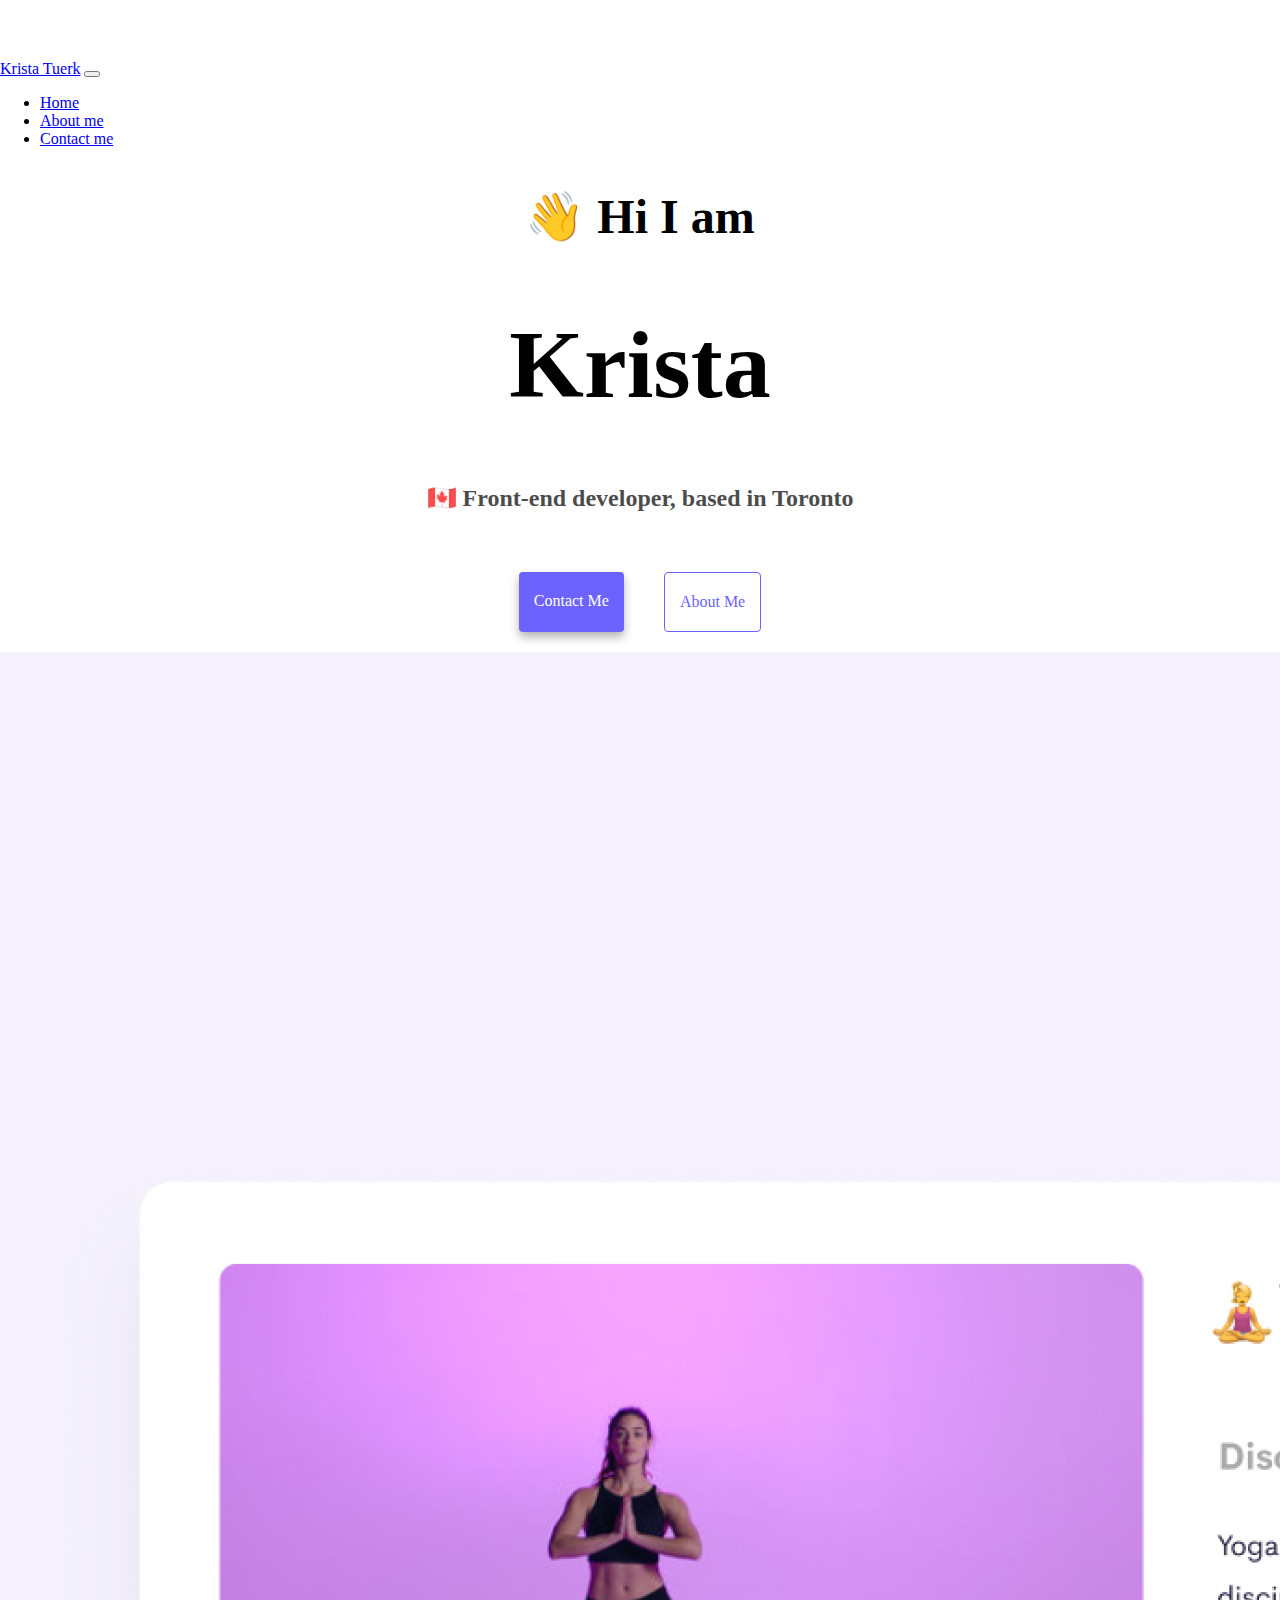
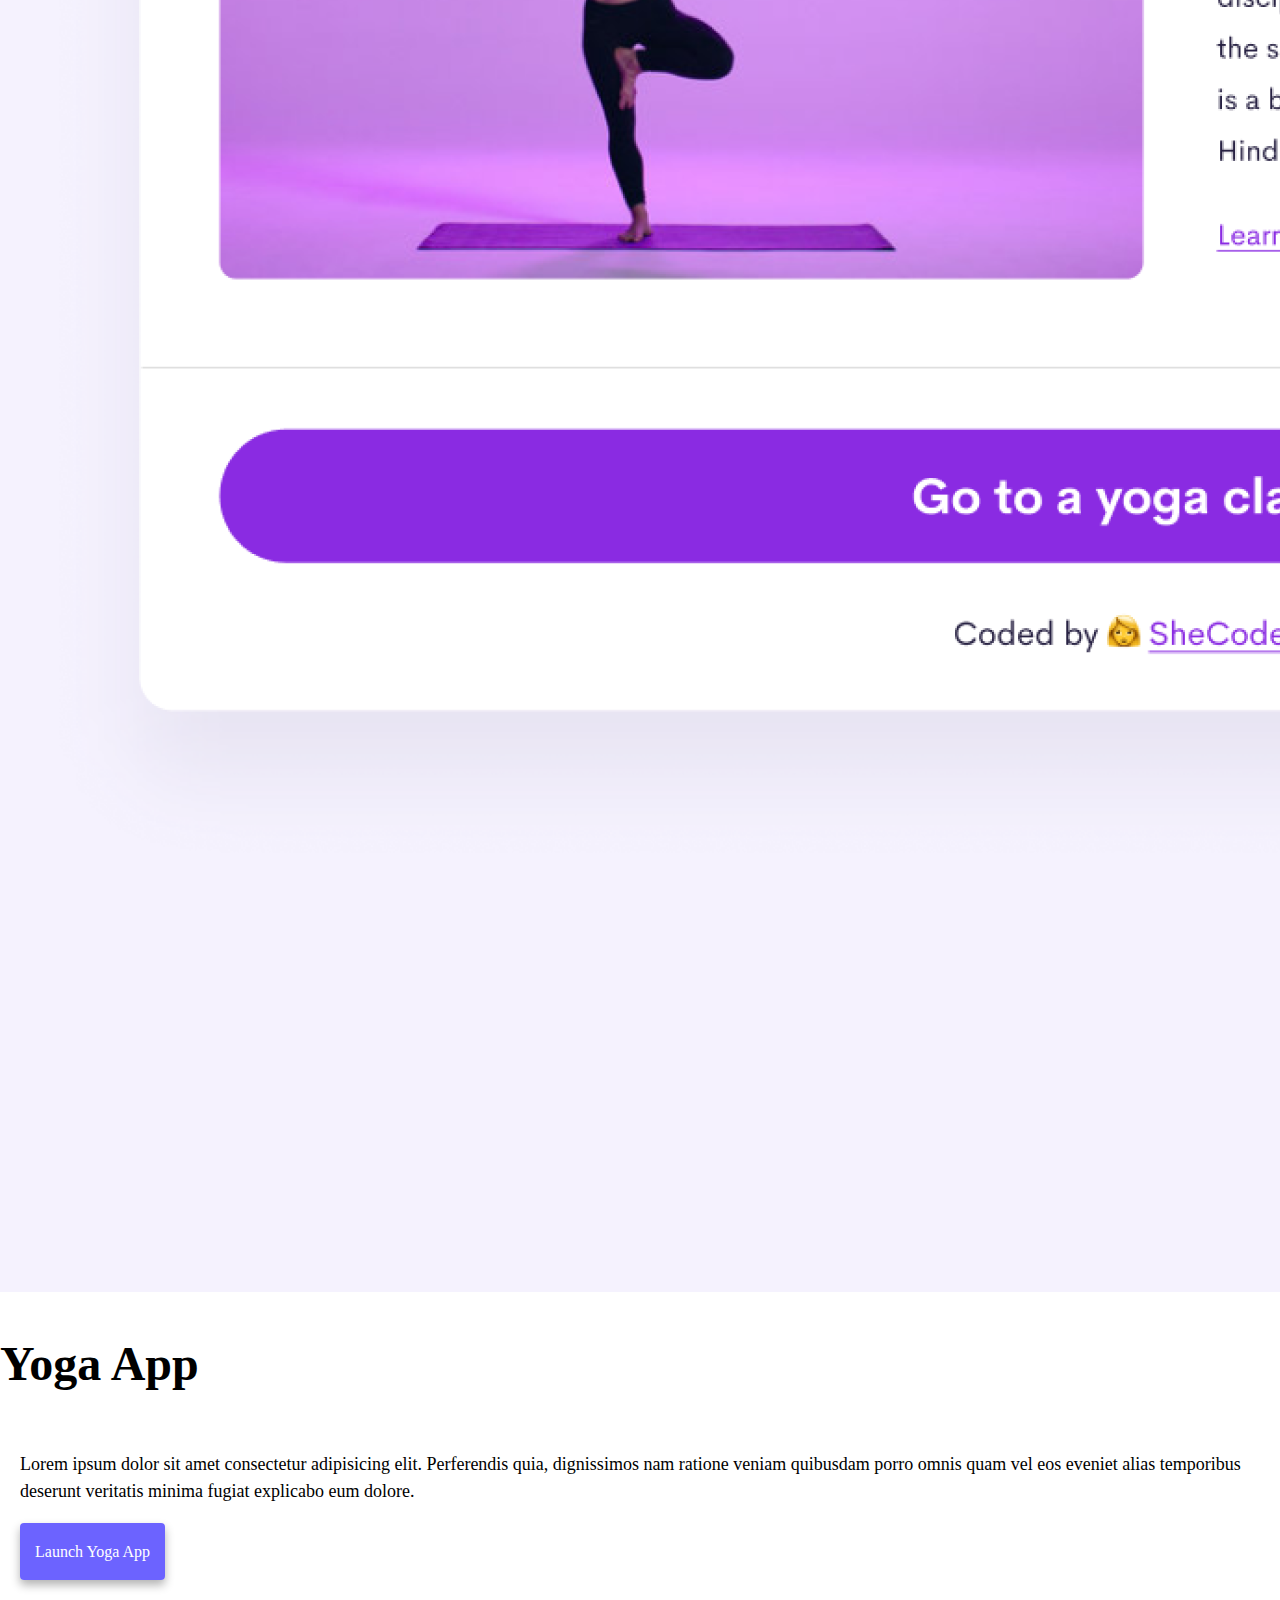
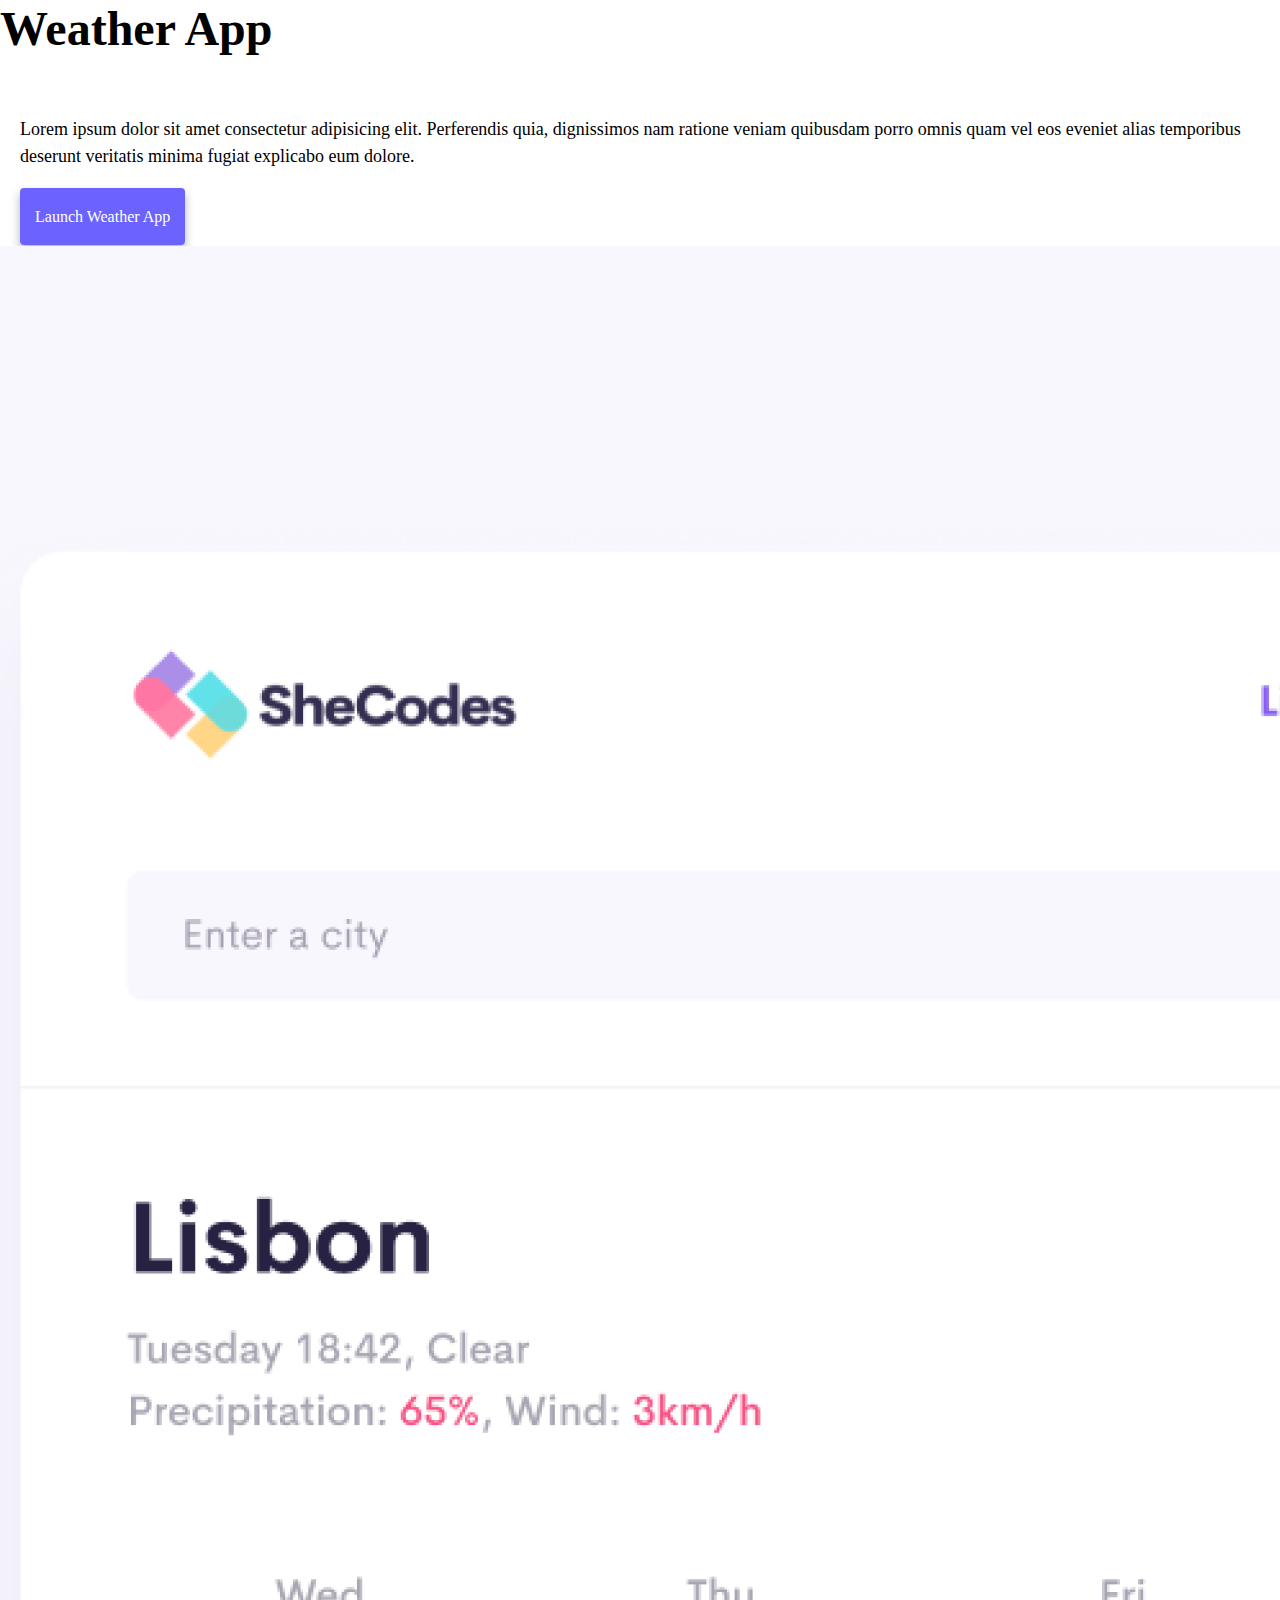
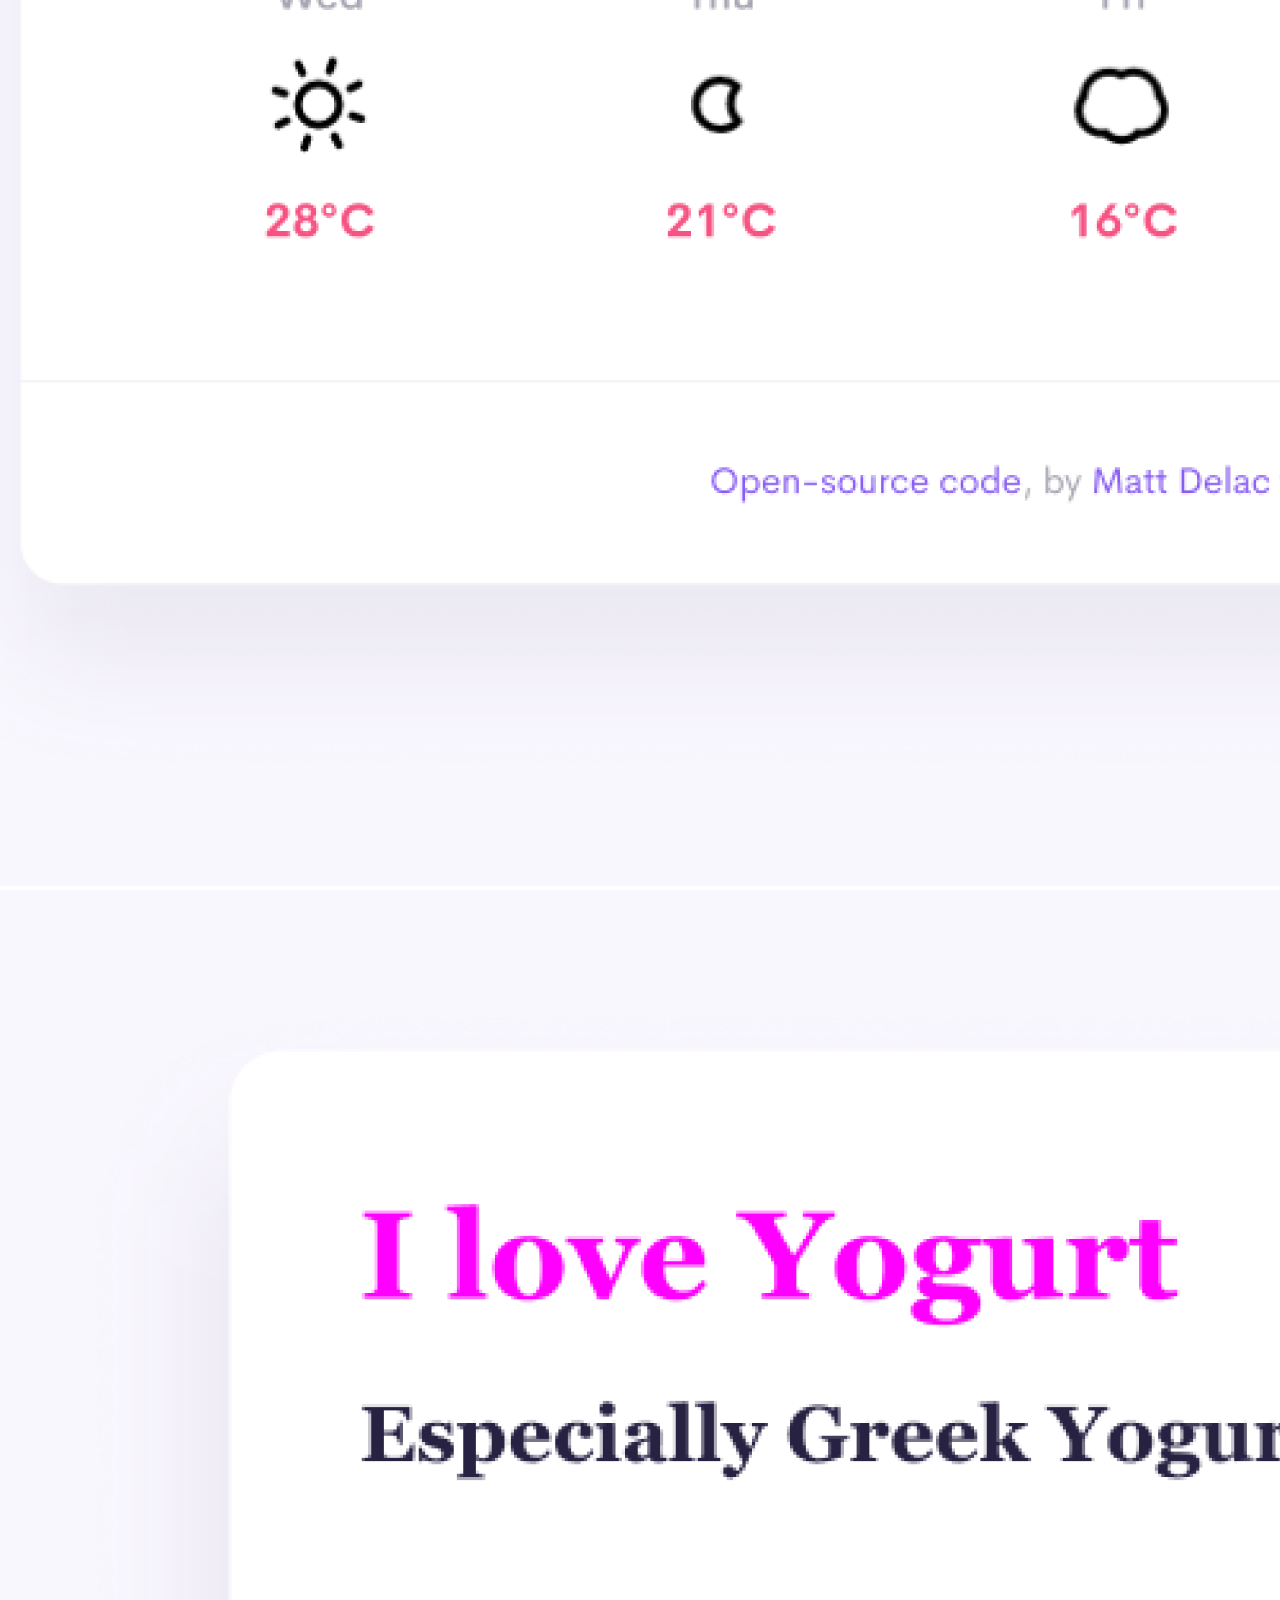
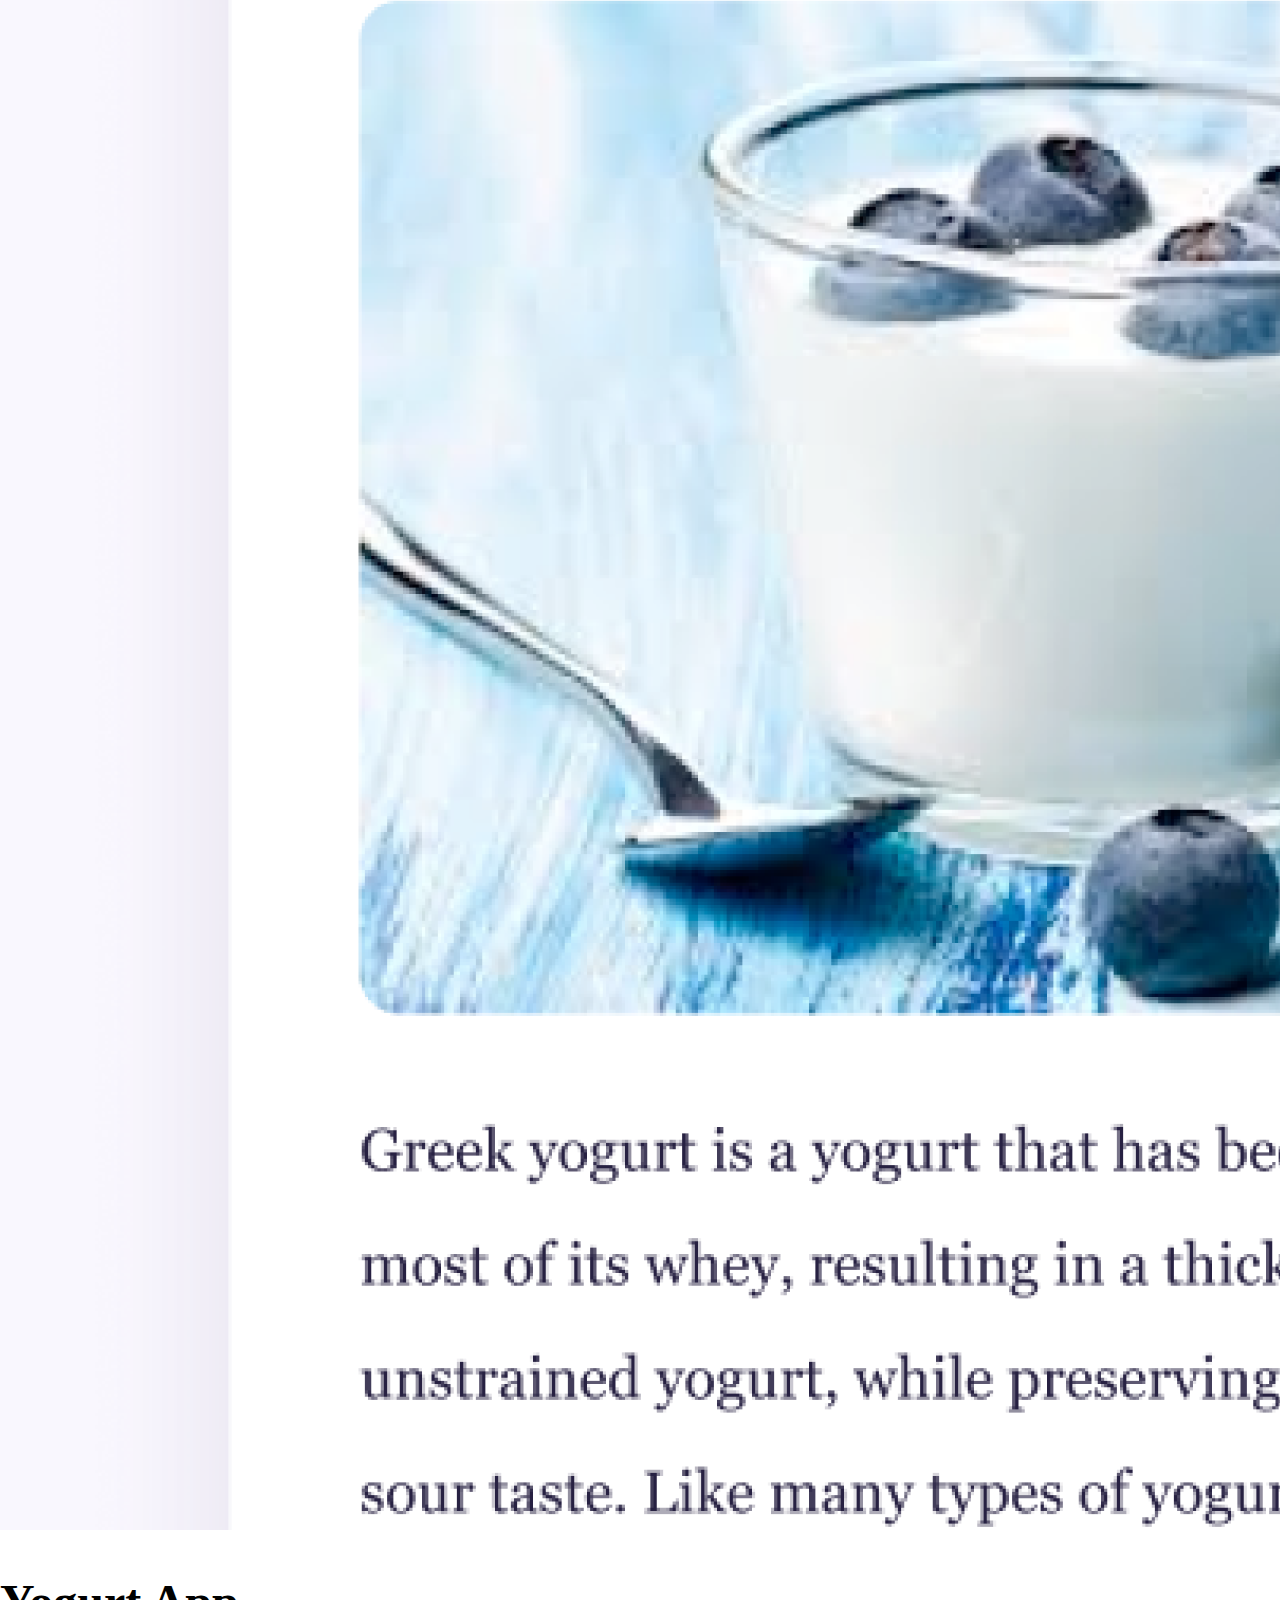
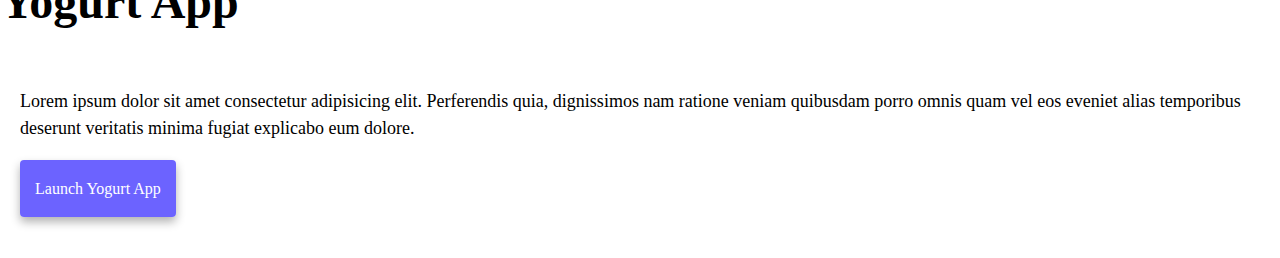
<file: index.html>
<!DOCTYPE html>
<html lang="en">

<head>
    <meta charset="UTF-8" />
    <meta http-equiv="X-UA-Compatible" content="IE=edge" />
    <meta name="viewport" content="width=device-width, initial-scale=1.0" />
    <title>Krista's Portfolio</title>
    <link rel="stylesheet" href="style.css" />
    <link href="https://cdn.jsdelivr.net/npm/bootstrap@5.0.0-beta3/dist/css/bootstrap.min.css" rel="stylesheet"
        integrity="sha384-eOJMYsd53ii+scO/bJGFsiCZc+5NDVN2yr8+0RDqr0Ql0h+rP48ckxlpbzKgwra6" crossorigin="anonymous" />
    <script src="https://cdn.jsdelivr.net/npm/bootstrap@5.0.0-beta3/dist/js/bootstrap.bundle.min.js"
        integrity="sha384-JEW9xMcG8R+pH31jmWH6WWP0WintQrMb4s7ZOdauHnUtxwoG2vI5DkLtS3qm9Ekf"
        crossorigin="anonymous"></script>
        <meta name="Krista's Portfolio"
            content="Krista Tuerks coding portfolio" />
</head>

<body>
    <nav class="navbar navbar-expand-lg navbar-light bg-light">
        <div class="container-fluid">
            <a class="navbar-brand" href="#">Krista Tuerk</a>
            <button class="navbar-toggler" type="button" data-bs-toggle="collapse" data-bs-target="#navbarNav"
                aria-controls="navbarNav" aria-expanded="false" aria-label="Toggle navigation">
                <span class="navbar-toggler-icon"></span>
            </button>
            <div class="collapse navbar-collapse" id="navbarNav">
                <ul class="navbar-nav">
                    <li class="nav-item">
                        <a class="nav-link active" aria-current="page" href="index.html">Home</a>
                    </li>
                    <li class="nav-item">
                        <a class="nav-link" href="about.html">About me</a>
                    </li>
                    <li class="nav-item">
                        <a class="nav-link" href="about.html#contact">Contact me</a>
                    </li>
                </ul>
            </div>
        </div>
    </nav>
    <h2 id="h2-center-text">👋 Hi I am</h2>
    <h1>Krista</h1>
    <h3>🇨🇦 Front-end developer, based in Toronto</h3>
    <div class="navigation-links">
        <a href="about.html#contact" class="contact-link">Contact me</a>
        <a href="about.html" class="about-link">About me</a>
    </div>
    <div class="container">
        <div class="row mt-5">
            <div class="col-sm-6">
                <img src="images/yoga.png" class="img-fluid rounded d-none d-sm-block" alt="yoga app"/>
            </div>
            <div class="col-sm-6">
                <h2>Yoga App</h2>
                <p>
                    Lorem ipsum dolor sit amet consectetur adipisicing elit. Perferendis
                    quia, dignissimos nam ratione veniam quibusdam porro omnis quam vel
                    eos eveniet alias temporibus deserunt veritatis minima fugiat
                    explicabo eum dolore.
                </p>
                <div>
                    <a href="about.html#contact" class="app-button">Launch Yoga App</a>
                </div>
            </div>
        </div>
        <div class="row mt-5">
            <div class="col-sm-6 grid-spacing">
                <h2>Weather App</h2>
                <p>
                    Lorem ipsum dolor sit amet consectetur adipisicing elit. Perferendis
                    quia, dignissimos nam ratione veniam quibusdam porro omnis quam vel
                    eos eveniet alias temporibus deserunt veritatis minima fugiat
                    explicabo eum dolore.
                </p>
                <div>
                    <a href="about.html#contact" class="app-button">Launch Weather App</a>
                </div>
            </div>
            <div class="col-sm-6">
                <img src="images/weather.png" class="img-fluid rounded d-none d-sm-block" alt="weather app"/>
            </div>
        </div>
        <div class="row mt-5">
            <div class="col-sm-6">
                <img src="images/yogurt.png" class="img-fluid rounded d-none d-sm-block" alt="yogurt app"/>
            </div>
            <div class="col-sm-6">
                <h2>
                    Yogurt App
                </h2>
                <p>
                    Lorem ipsum dolor sit amet consectetur adipisicing elit. Perferendis
                    quia, dignissimos nam ratione veniam quibusdam porro omnis quam vel
                    eos eveniet alias temporibus deserunt veritatis minima fugiat
                    explicabo eum dolore.
                </p>
                <div>
                    <a href="about.html#contact" class="app-button">Launch Yogurt App</a>
                </div>
            </div>
        </div>
    </div>
</body>

</html>
</file>
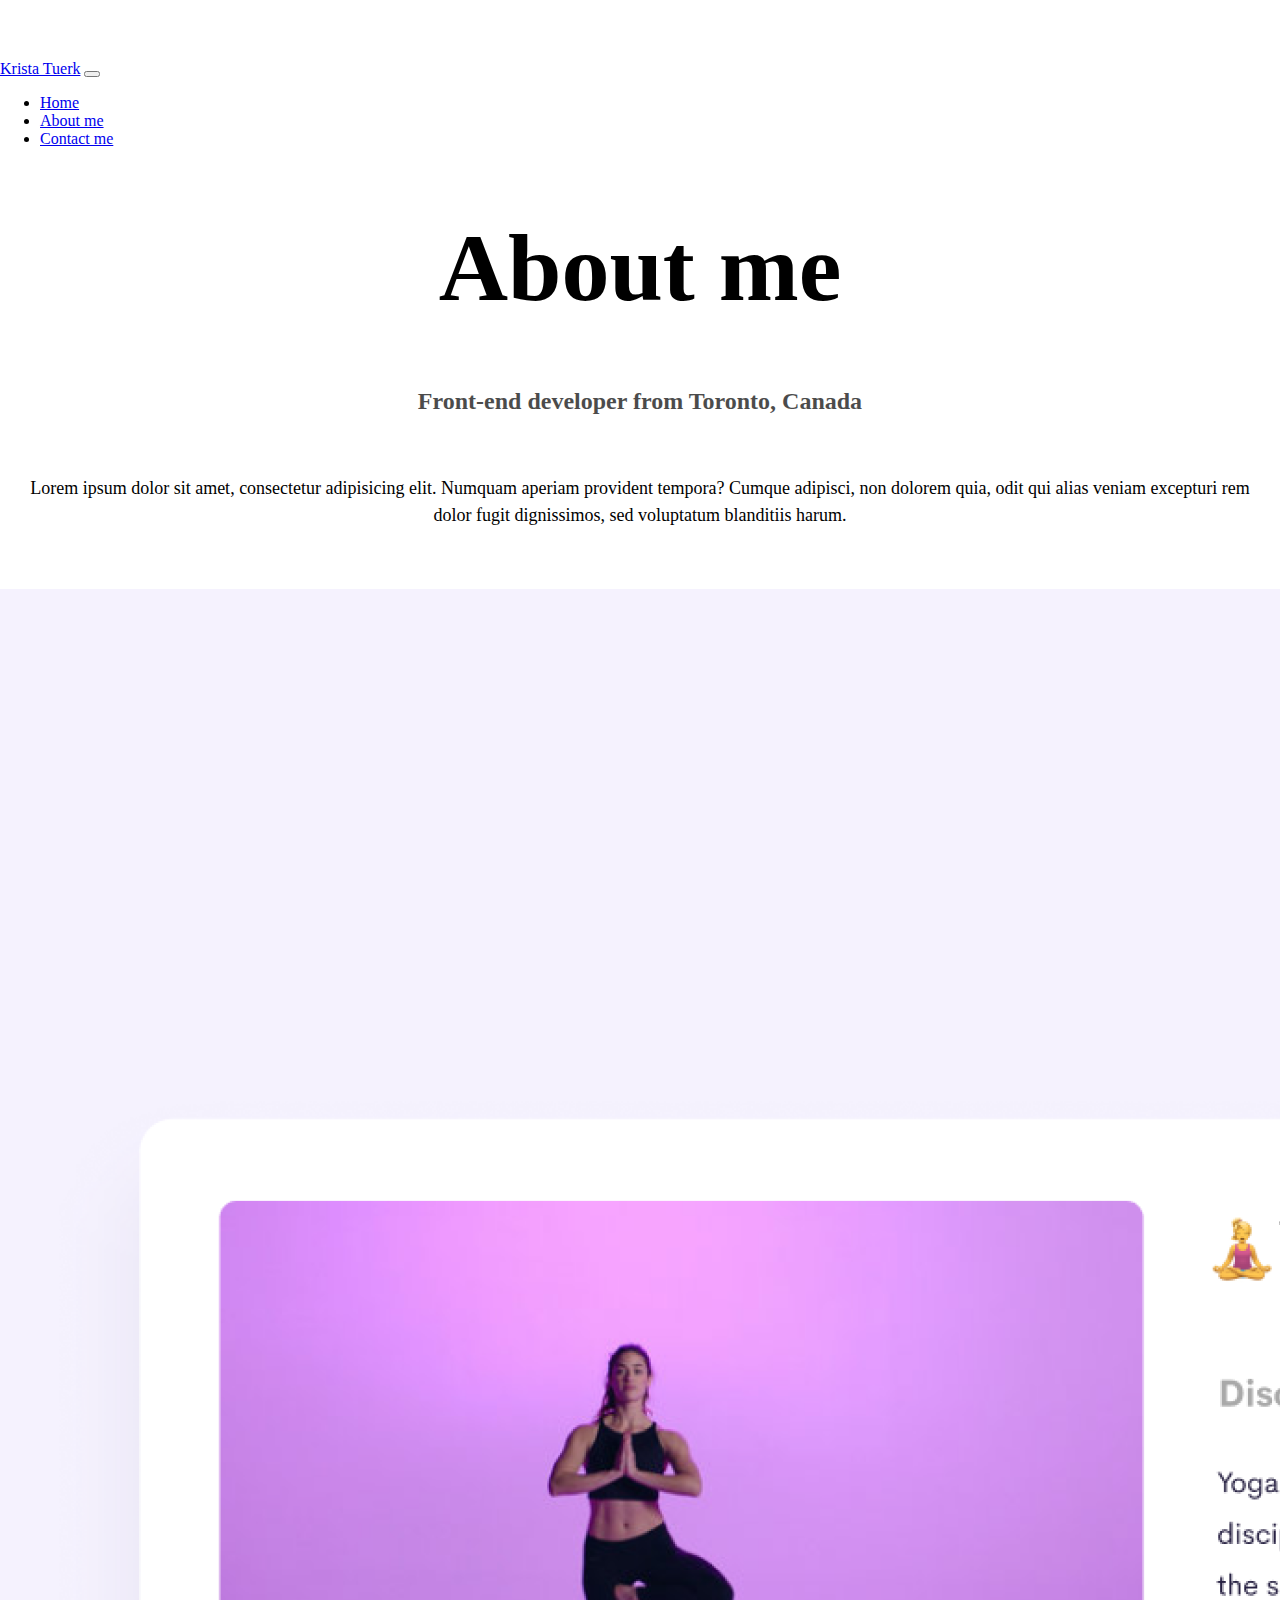
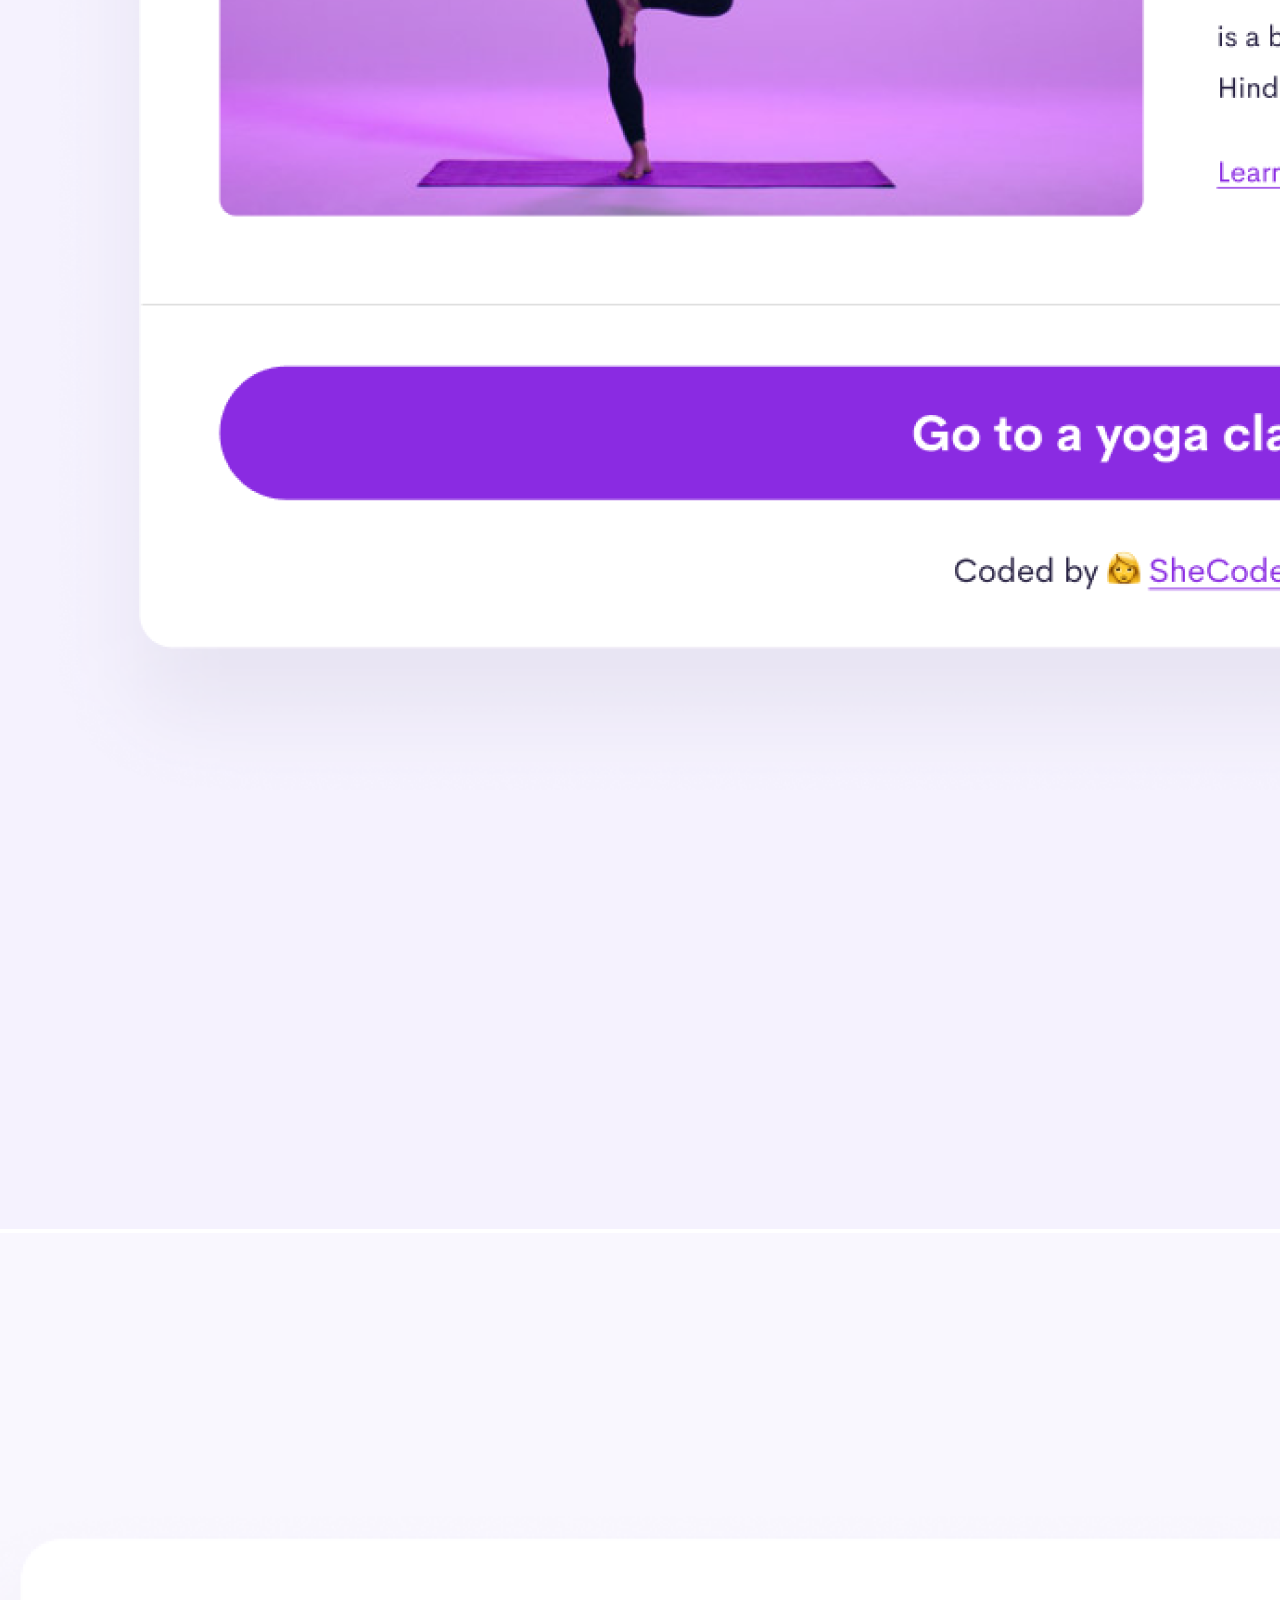
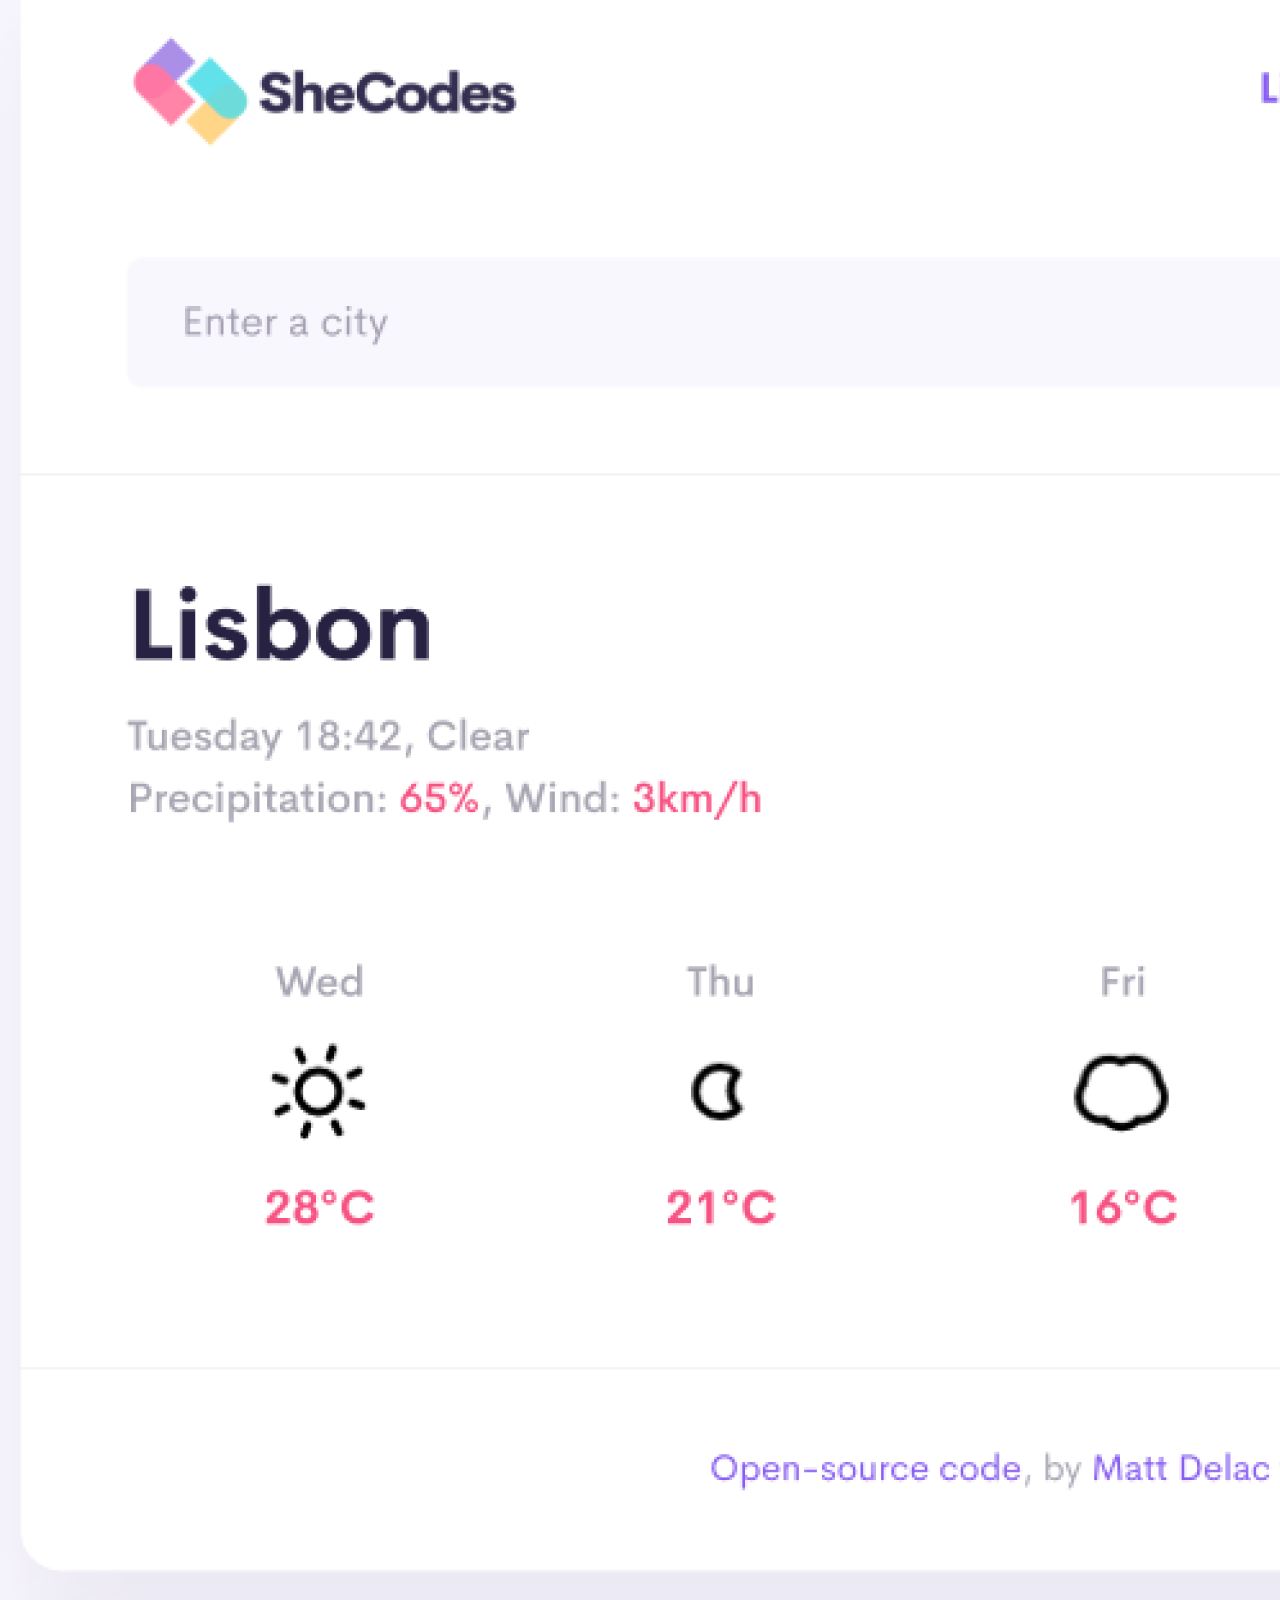
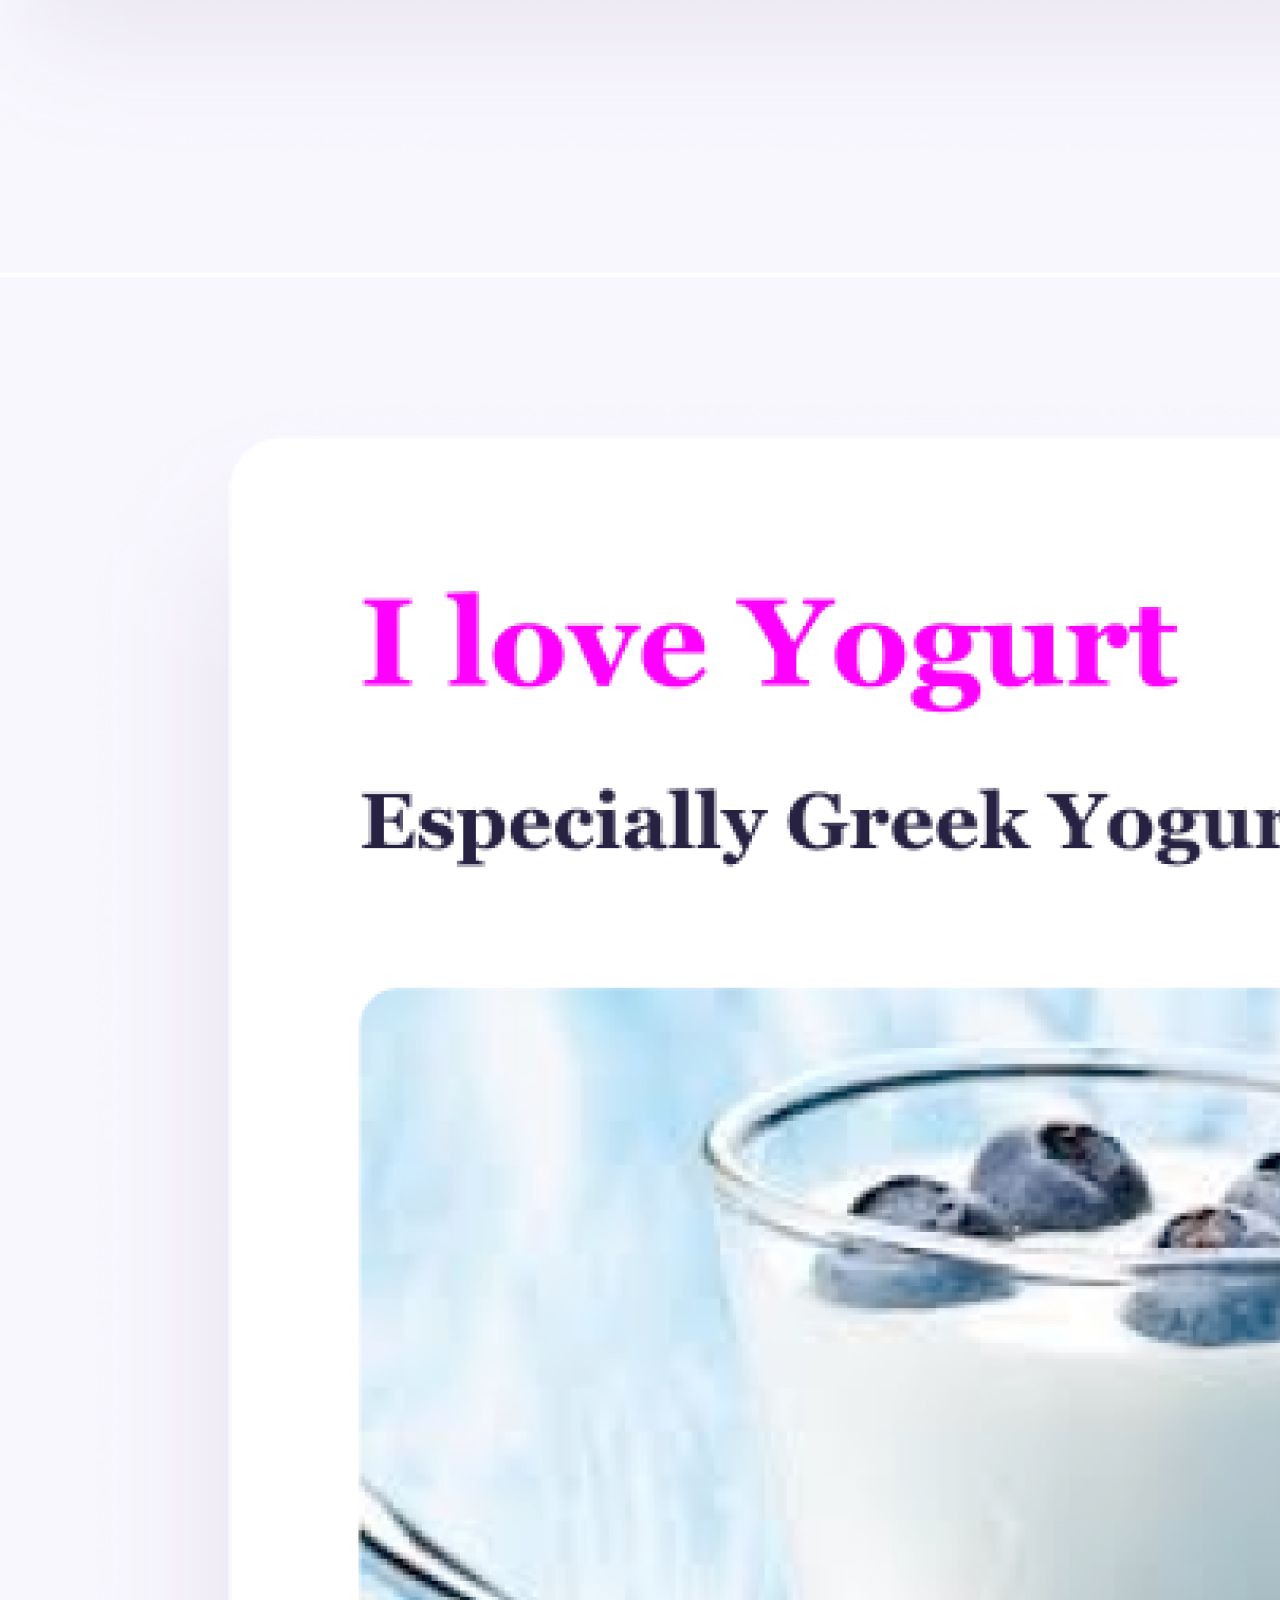
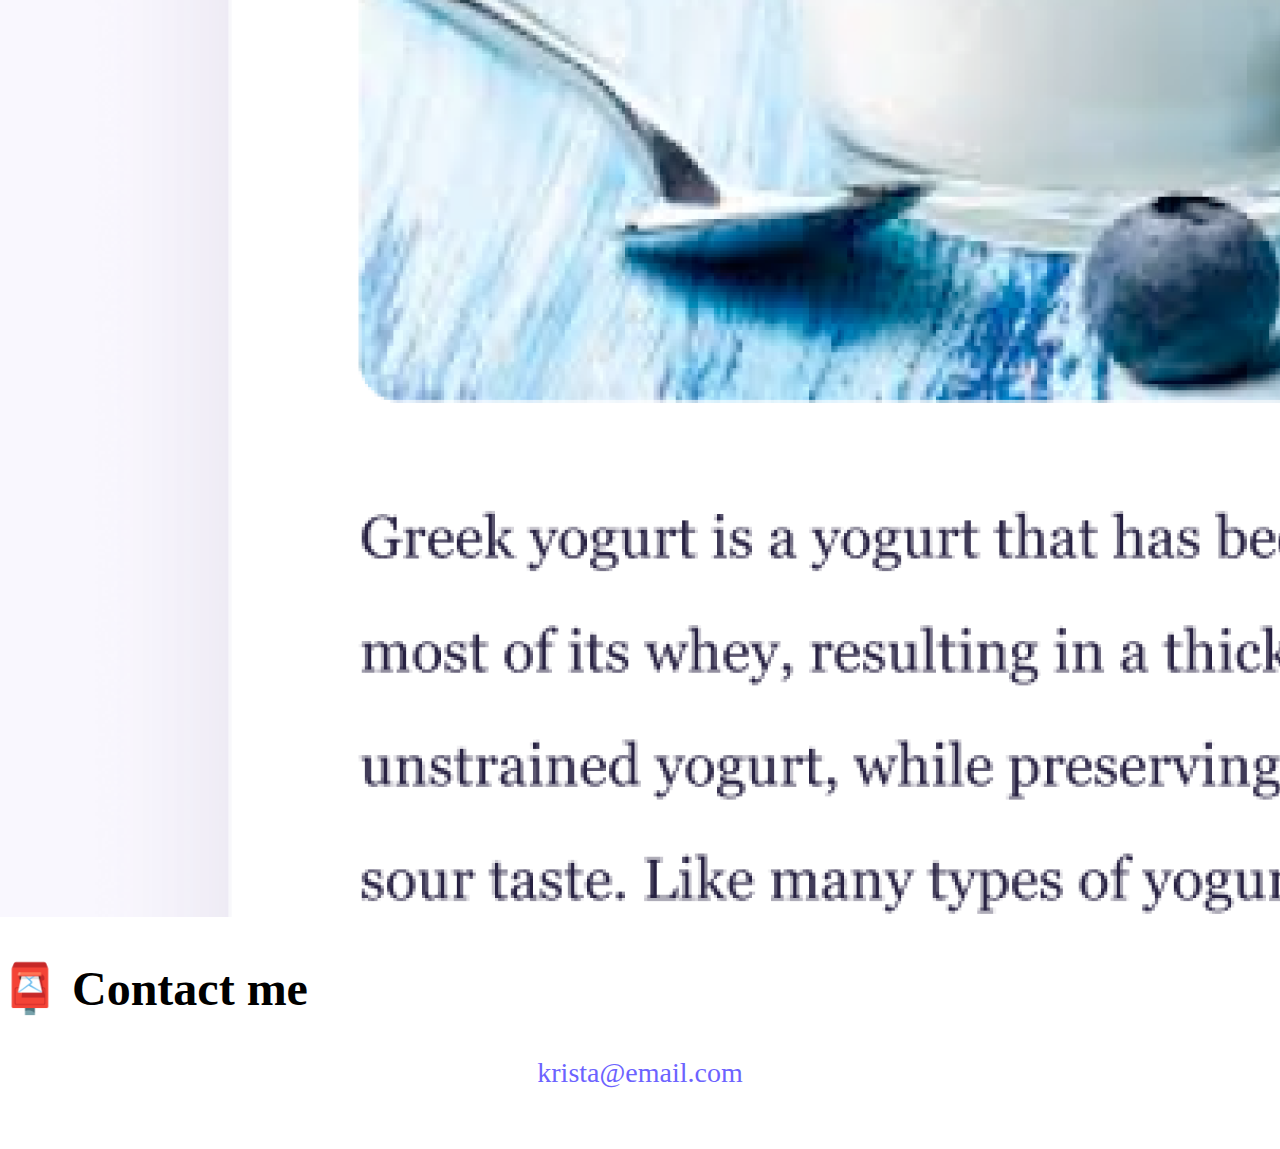
<file: about.html>
<!DOCTYPE html>
<html lang="en">

<head>
    <meta charset="UTF-8" />
    <meta http-equiv="X-UA-Compatible" content="IE=edge" />
    <meta name="viewport" content="width=device-width, initial-scale=1.0" />
    <link rel="stylesheet" href="style.css" />
    <title>About Krista</title>
    <link href="https://cdn.jsdelivr.net/npm/bootstrap@5.0.0-beta3/dist/css/bootstrap.min.css" rel="stylesheet"
        integrity="sha384-eOJMYsd53ii+scO/bJGFsiCZc+5NDVN2yr8+0RDqr0Ql0h+rP48ckxlpbzKgwra6" crossorigin="anonymous" />
    <script src="https://cdn.jsdelivr.net/npm/bootstrap@5.0.0-beta3/dist/js/bootstrap.bundle.min.js"
        integrity="sha384-JEW9xMcG8R+pH31jmWH6WWP0WintQrMb4s7ZOdauHnUtxwoG2vI5DkLtS3qm9Ekf"
        crossorigin="anonymous"></script>
</head>

<body>
    <nav class="navbar navbar-expand-lg navbar-light bg-light">
        <div class="container-fluid">
            <a class="navbar-brand" href="#">Krista Tuerk</a>
            <button class="navbar-toggler" type="button" data-bs-toggle="collapse" data-bs-target="#navbarNav"
                aria-controls="navbarNav" aria-expanded="false" aria-label="Toggle navigation">
                <span class="navbar-toggler-icon"></span>
            </button>
            <div class="collapse navbar-collapse" id="navbarNav">
                <ul class="navbar-nav">
                    <li class="nav-item">
                        <a class="nav-link active" aria-current="page" href="index.html">Home</a>
                    </li>
                    <li class="nav-item">
                        <a class="nav-link" href="about.html">About me</a>
                    </li>
                    <li class="nav-item">
                        <a class="nav-link" href="about.html#contact">Contact me</a>
                    </li>
                </ul>
            </div>
        </div>
    </nav>
    <h1>About me</h1>
    <h3>Front-end developer from Toronto, Canada</h3>
    <div class="about-paragraphs">
        <p>
            Lorem ipsum dolor sit amet, consectetur adipisicing elit. Numquam
            aperiam provident tempora? Cumque adipisci, non dolorem quia, odit qui
            alias veniam excepturi rem dolor fugit dignissimos, sed voluptatum
            blanditiis harum.
        </p>
    </div>
    <div class="container">
        <div class="row">
            <div class="col-sm-4">
                <img src="images/yoga.png" class="img-fluid p-2 shadow rounded" />
            </div>
            <div class="col-sm-4">
                <img src="images/weather.png" class="img-fluid p-2 shadow rounded" />
            </div>
            <div class="col-sm-4">
                <img src="images/yogurt.png" class="img-fluid p-2 shadow rounded" />
            </div>
        </div>
    </div>
    <div id="contact" class="mt-5">
        <h2>📮 Contact me</h2>
        <a href="mailto:[email]" class="email-link"> krista@email.com </a>
    </div>
</body>

</html>
</file>
<file: style.css>
:root {
  --primary-color: #6c63ff;
  --secondary-color: #f5f2fe;
  --box-shadow: 0 5px 10px rgba(0, 0, 0, 0.3);
}

body {
  margin: 60px auto;
}
h1 {
  font-size: 96px;
  text-align: center;
}

h2 {
  font-size: 48px;
}
h3 {
  text-align: center;
  margin: 0;
  font-size: 24px;
  opacity: 0.7;
}
p {
  padding: 20px;
  border-radius: 4px;
  font-size: 18px;
  line-height: 1.5;
}

.navigation-links {
  display: flex;
  margin-top: 40px;
  justify-content: center;
}

.navigation-links a {
  margin: 20px;
  border-radius: 4px;
  padding: 20px 15px;
  text-decoration: none;
  text-transform: capitalize;
}

.contact-link {
  background: var(--primary-color);
  box-shadow: var(--box-shadow);
  color: white;
}

.about-link {
  color: var(--primary-color);
  border: 1px solid var(--primary-color);
}

.homepage-link {
  color: var(--primary-color);
  text-align: center;
  display: block;
}

.about-paragraphs {
  display: flex;
  margin: 30px 0;
  text-align: center;
}

.about-paragraphs p {
  margin: 10px;
}

.email-link {
  display: flex;
  justify-content: center;
  color: var(--primary-color);
  font-size: 28px;
  text-decoration: none;
}

.email-link:hover {
  text-decoration: underline;
}
.app-button {
  margin: 20px;
  border-radius: 4px;
  padding: 20px 15px;
  text-decoration: none;
  text-transform: capitalize;
  background: var(--primary-color);
  box-shadow: var(--box-shadow);
  color: white;
}
.grid-spacing {
  margin: 20px 0px;
}
#h2-center-text {
  text-align: center;
}
@media (max-width: 576px) {
  h1 {
    font-size: 48px;
    line-height: 1.5;
  }

  h2 {
    font-size: 32px;
    text-align: center;
  }

  p {
    text-align: center;
  }
}
</file>
